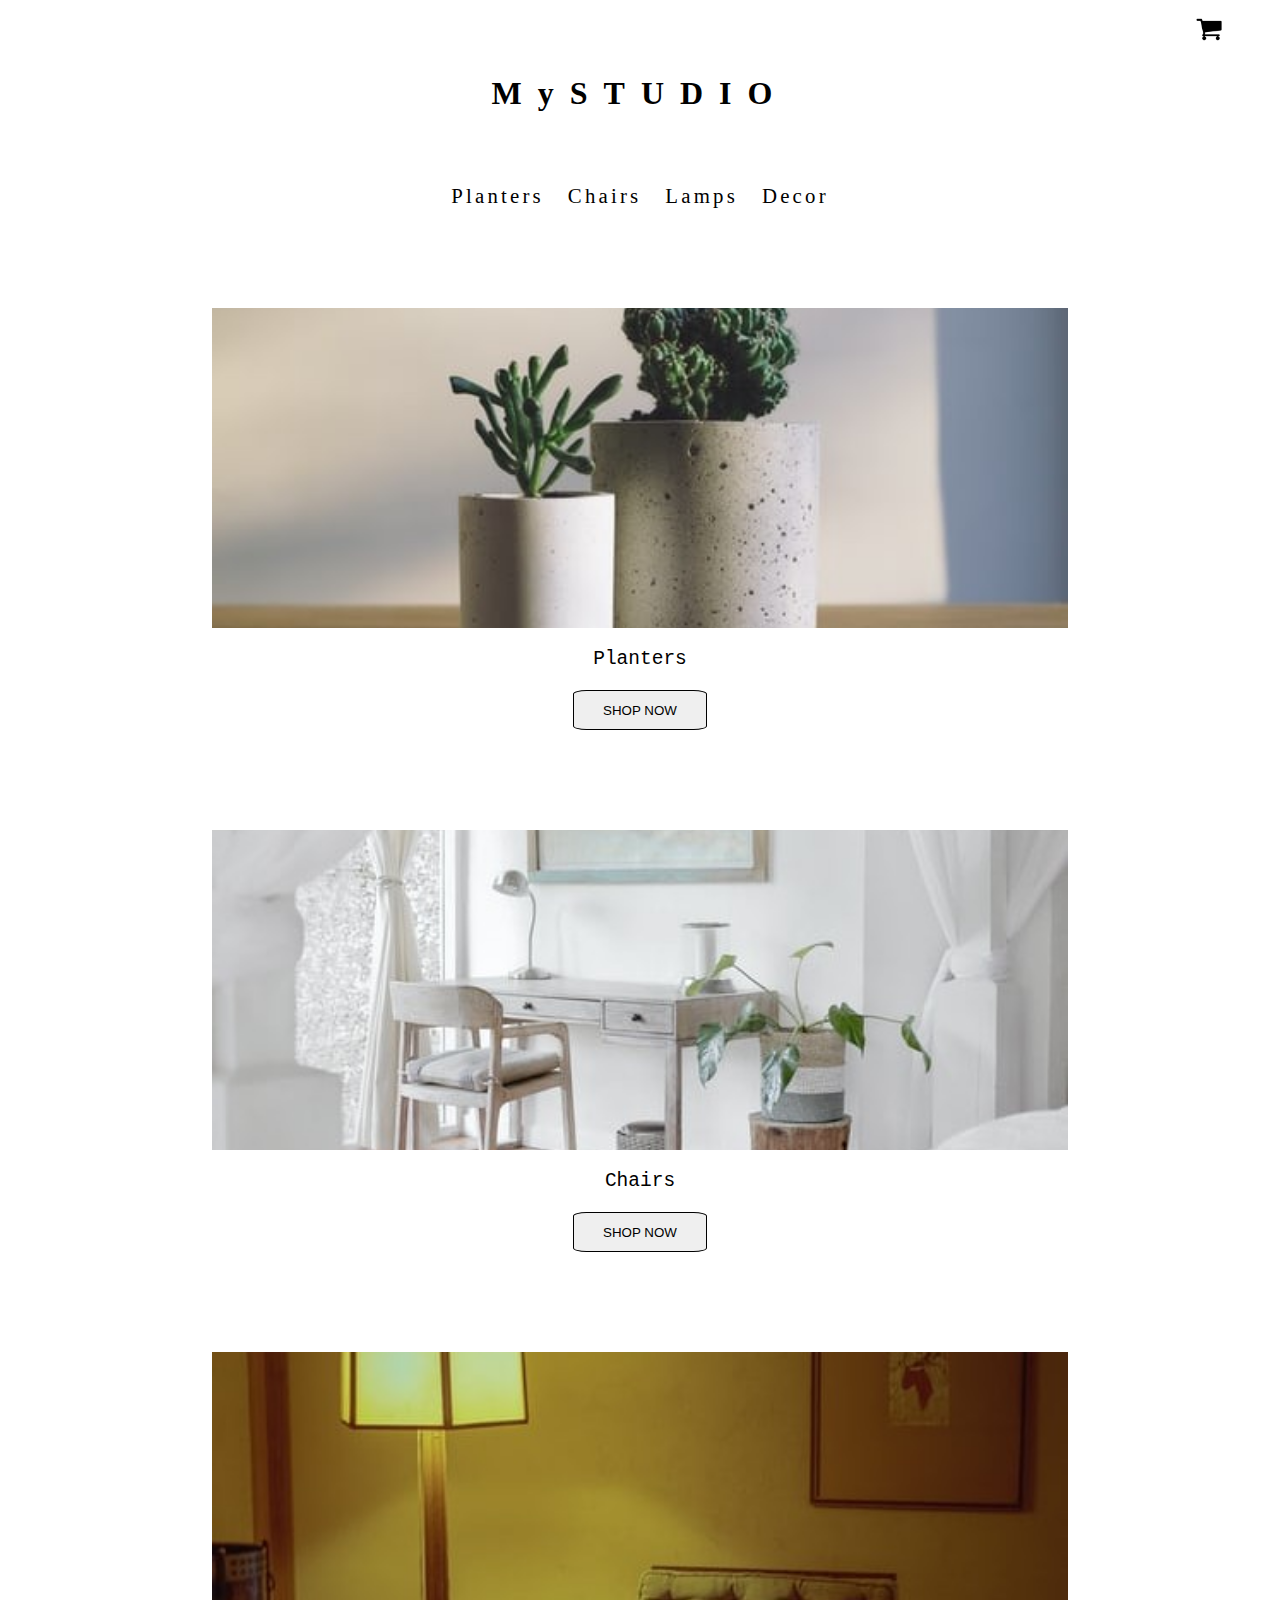
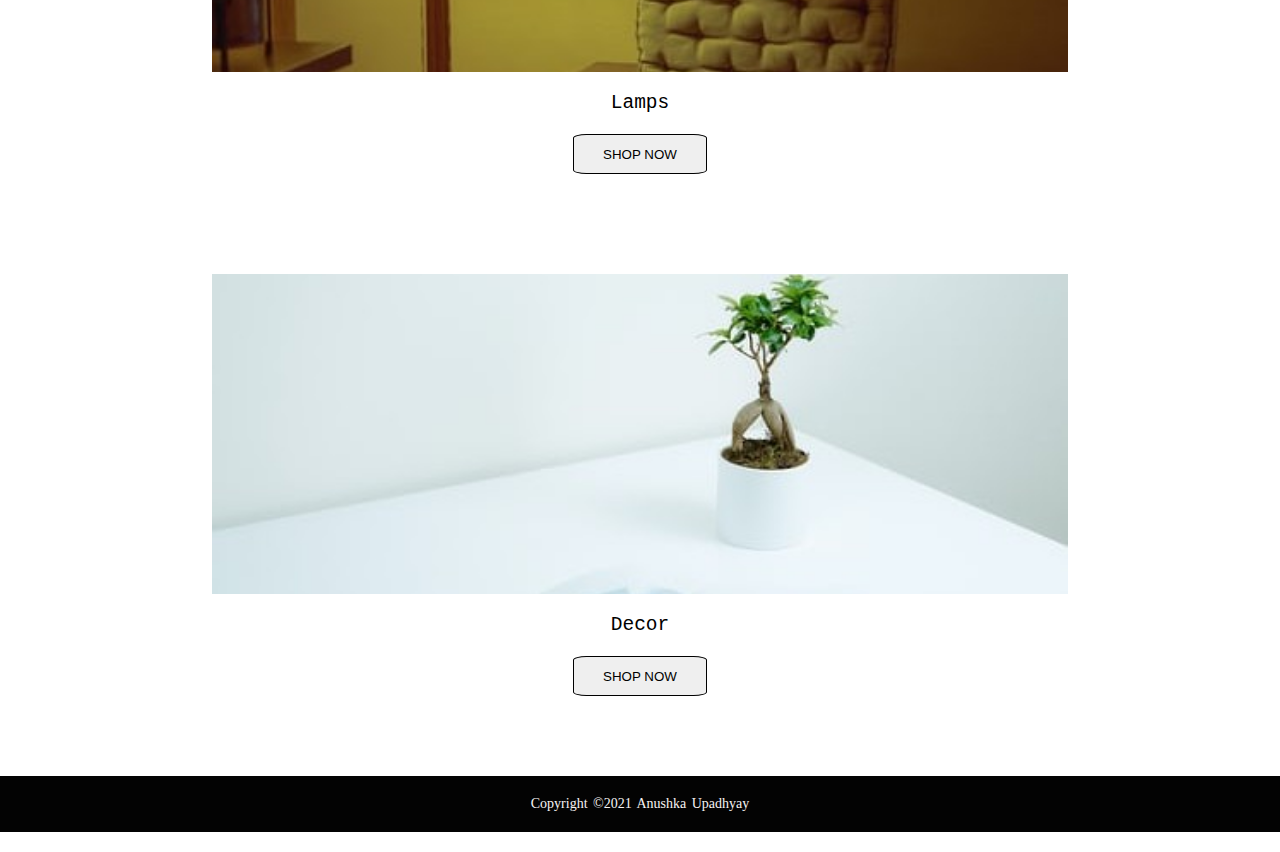
<file: index.html>
<!DOCTYPE html>
<html lang="en">

<head>
  <meta charset="UTF-8">
  <meta http-equiv="X-UA-Compatible" content="IE=edge">
  <meta name="viewport" content="width=device-width, initial-scale=1.0">
  <title>MySTUDIO</title>
  <link rel="stylesheet" href="style.css" />
  <link rel="icon" href="Images/icon.png" />
</head>

<body>
  <div class="body">
    <div class="cart">
      <a href="./pages/cart.html"><img src="Images/carticon.png" alt="cart"></a>
    </div>
    <a href="index.html">
      <h1>MySTUDIO</h1>
    </a>

    <nav>
      <ul>
        <a href="pages/planters.html" alt="Planters">
          <li>Planters</li>
        </a>
        <a href="pages/planters.html" alt="Chairs">
          <li>Chairs</li>
        </a>
        <a href="pages/planters.html" alt="Lamps">
          <li>Lamps</li>
        </a>
        <a href="pages/planters.html" alt="Decor">
          <li>Decor</li>
        </a>
      </ul>
    </nav>

    <div class="items">
      <section class="section">
        <a href="pages/planters.html"><img src="Images/plantshome.jpeg" alt="Planters"></a>
        <p>Planters</p>
        <a href="pages/planters.html">
          <button>
            SHOP NOW
          </button>
        </a>
      </section>
      <section class="section">
        <a href="pages/planters.html"><img src="Images/chairshome.jpeg" alt="Lamps"></a>
        <p>Chairs</p>
        <a href="pages/planters.html">
          <button>
            SHOP NOW
          </button>
        </a>
      </section>
      <section class="section">
        <a href="pages/planters.html"><img src="Images/lampshome.jpeg" alt="Lamps"></a>
        <p>Lamps</p>
        <a href="pages/planters.html">
          <button>
            SHOP NOW
          </button>
        </a>
      </section>
      <section class="section">
        <a href="pages/planters.html"><img src="Images/decorhome.jpeg" alt="Lamps"></a>
        <p>Decor</p>
        <a href="pages/planters.html">
          <button>
            SHOP NOW
          </button>
        </a>
      </section>
    </div>

    <footer>
      <div class="footer-bottom">
        <p>Copyright &copy;2021 Anushka Upadhyay</p>
      </div>
    </footer>
  </div>
</body>

</html>
</file>
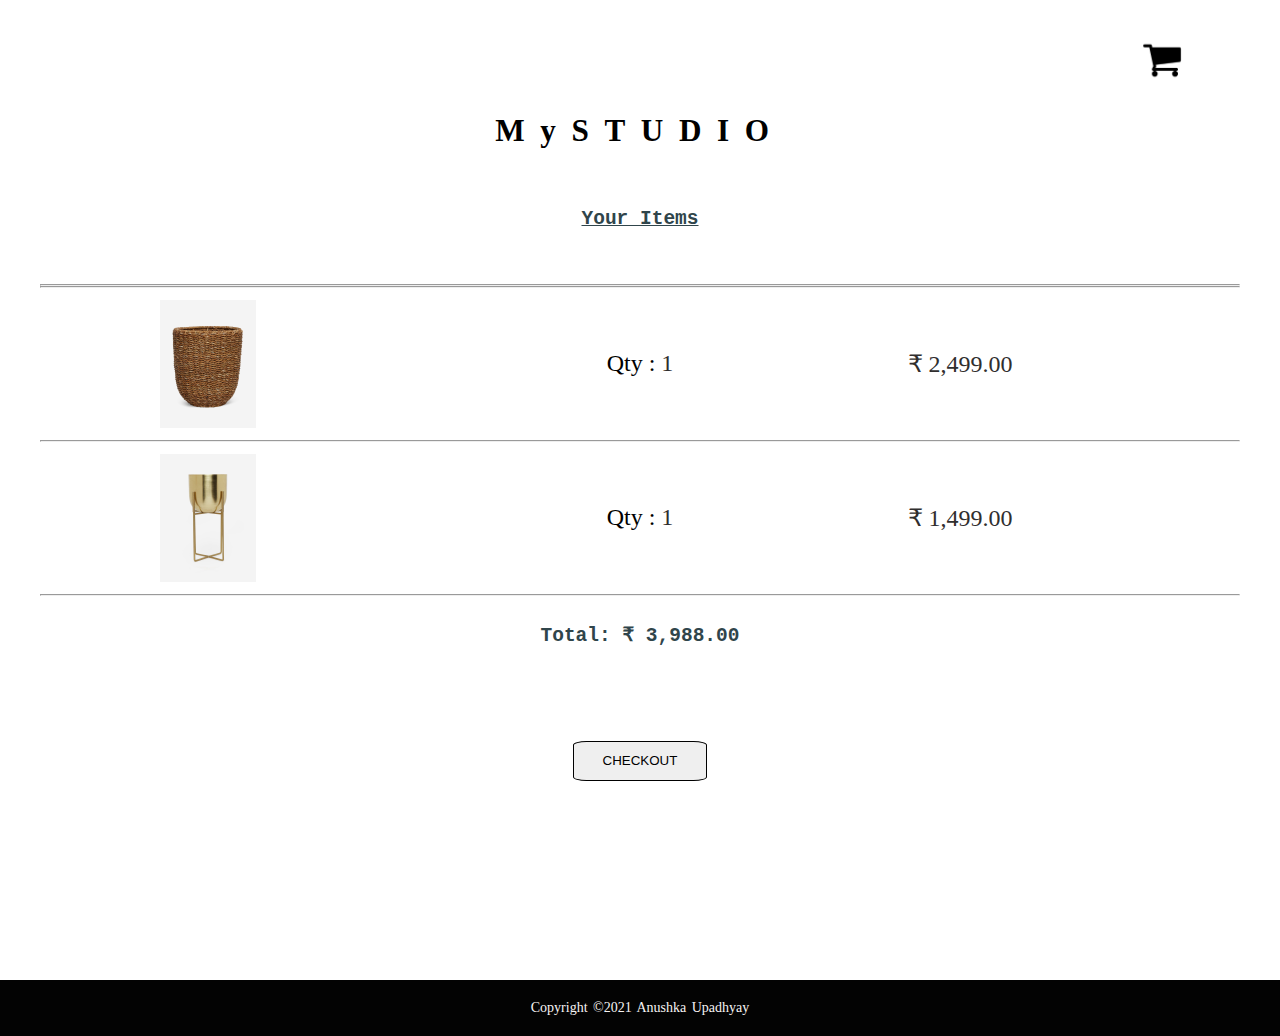
<file: pages/cart.html>
<!DOCTYPE html>
<html lang="en">

<head>
  <meta charset="UTF-8">
  <meta http-equiv="X-UA-Compatible" content="IE=edge">
  <meta name="viewport" content="width=device-width, initial-scale=1.0">
  <title>Cart</title>
  <link rel="stylesheet" href="../styles/cart.css">
  <link rel="icon" href="../Images/icon.png">


</head>

<body>
  <div class="main-body">
    <div class="cart">
      <a href="#"><img src="../Images/carticon.png" alt="cart"></a>
    </div>
    <a href="../index.html">
      <h1><b>MySTUDIO</b></h1>
    </a>
    <br>
    <h4><u>Your Items</u></h4>
    <br><br>
    <hr>
    <hr>
    <div id="grid">
      <div>
        <img src="../Images/a4.jpg" alt="Planter">
      </div>
      <div>
        <p>Qty : <span>1</span></p>
      </div>
      <div>
        <p><span>₹ 2,499.00</span></p>
      </div>
    </div>
    <hr>
    <div id="grid">
      <div>
        <img src="../Images/a8.jpg" alt="Planter">
      </div>
      <div>
        <p>Qty : <span>1</span></p>
      </div>
      <div>
        <p><span>₹ 1,499.00</span></p>
      </div>
    </div>
    <hr>
    <br>
    <div class="total">
        <h4>Total: <span>₹ 3,988.00</span></h4>
        <br><br>
        <a href="./checkout.html">
        <button>
          CHECKOUT
        </button>
      </a>
    </div>
  </div>

  <footer>
    <div class="footer-bottom">
      <p>Copyright &copy;2021 Anushka Upadhyay</p>
    </div>
  </footer>


</body>

</html>
</file>
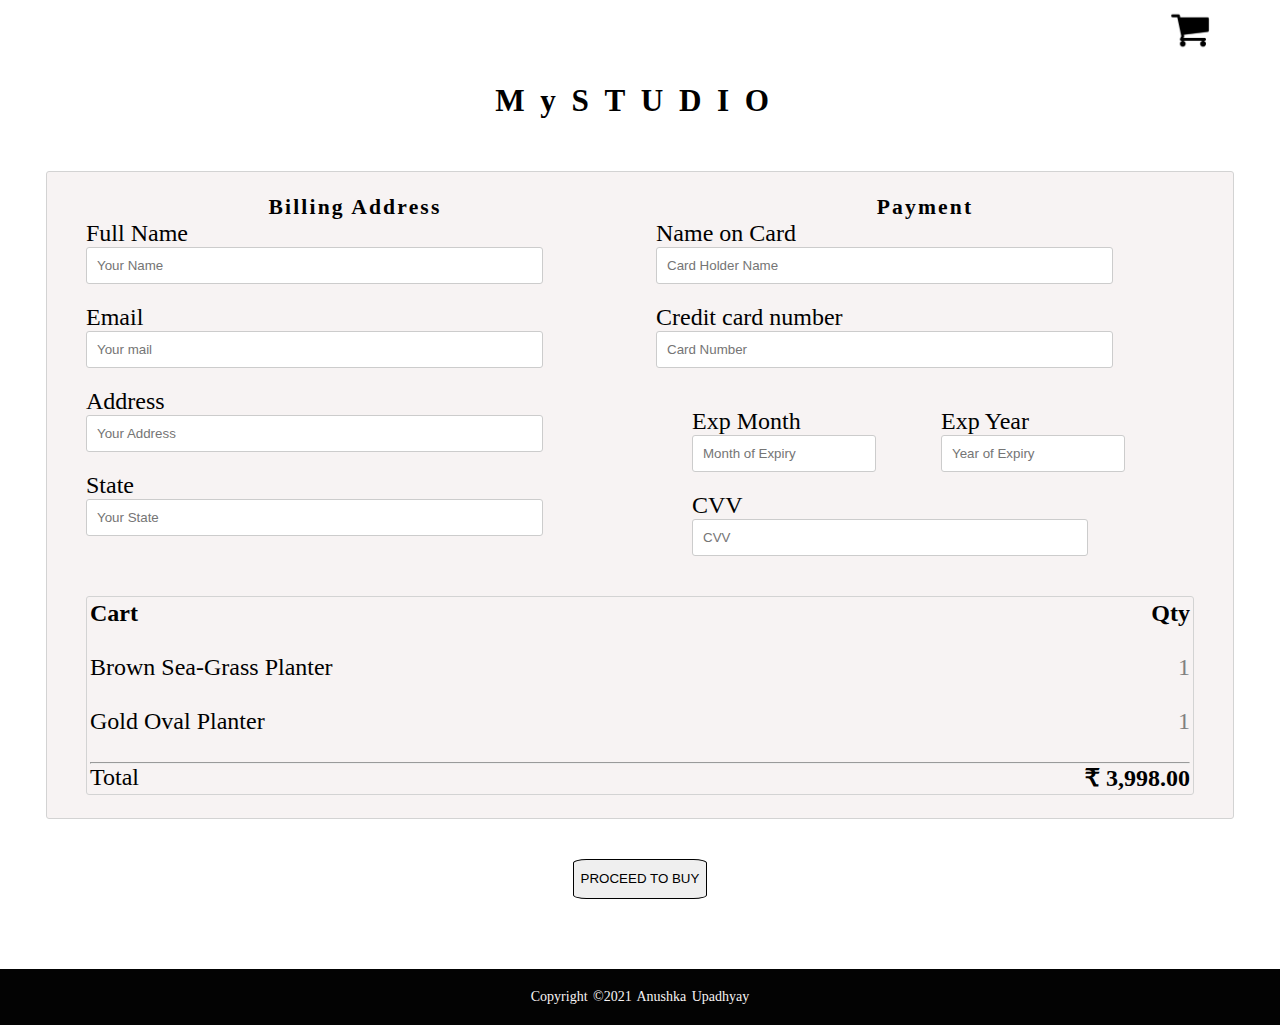
<file: pages/checkout.html>
<!DOCTYPE html>
<html lang="en">

<head>
    <meta charset="UTF-8">
    <meta http-equiv="X-UA-Compatible" content="IE=edge">
    <meta name="viewport" content="width=device-width, initial-scale=1.0">
    <title>Checkout</title>
    <link rel="stylesheet" href="../styles/checkout.css">
    <link rel="icon" href="../Images/icon.png">

</head>

<body>
    <div class="body">
        <div class="cart">
            <a href="cart.html"><img src="../Images/carticon.png" alt="cart"></a>
        </div>
        <a href="../index.html">
            <h1>MySTUDIO</h1>
        </a>

        <div class="row">
            <div class="col-75">
                <div class="container">
                    <form>

                        <div class="row">
                            <div class="col-50">
                                <h3>Billing Address</h3>
                                <label for="fname"> Full Name</label>
                                <input type="text" id="fname" name="firstname" placeholder="Your Name">
                                <label for="email"> Email</label>
                                <input type="text" id="email" name="email" placeholder="Your mail">
                                <label for="adr"> Address</label>
                                <input type="text" id="adr" name="address" placeholder="Your Address">
                                <label for="state"> State</label>
                                <input type="text" id="state" name="state" placeholder="Your State">
                            </div>

                            <div class="col-50">
                                <h3>Payment</h3>
                                <label for="cname">Name on Card</label>
                                <input type="text" id="cname" name="cardname" placeholder="Card Holder Name">
                                <label for="ccnum">Credit card number</label>
                                <input type="text" id="ccnum" name="cardnumber" placeholder="Card Number">


                                <div class="row">
                                    <div class="col-25">
                                        <label for="expmonth">Exp Month</label>
                                        <input type="text" id="expmonth" name="expmonth" placeholder="Month of Expiry">
                                    </div>
                                    <div class="col-25">
                                        <label for="expyear">Exp Year</label>
                                        <input type="text" id="expyear" name="expyear" placeholder="Year of Expiry">
                                    </div>
                                    <div class="col-25">
                                        <label for="cvv">CVV</label>
                                        <input type="text" id="cvv" name="cvv" placeholder="CVV">
                                    </div>
                                </div>
                            </div>
                            <div class="col-25">
                                <div class="container">
                                    <h4>Cart
                                        <span class="price" style="color:black">
                                            <b>Qty</b>
                                        </span>
                                    </h4>
                                    <br>
                                    <p><a href="./item-page.html">Brown Sea-Grass Planter</a> <span
                                            class="price">1</span></p><br>
                                    <p><a href="./item-page.html">Gold Oval Planter</a> <span class="price">1</span></p>
                                    <br>
                                    <hr>
                                    <p>Total <span class="price" style="color:black"><b>₹ 3,998.00</b></span></p>
                                </div>
                            </div>
                        </div>

                </div>
                <div class="proceed">
                    <a href="#">
                        <button>
                            PROCEED TO BUY
                        </button>
                    </a>
                </div>
                </form>
            </div>
        </div>
    </div>


    </div>

    <footer>
        <div class="footer-bottom">
            <p>Copyright &copy;2021 Anushka Upadhyay</p>
        </div>
    </footer>


</body>

</html>
</file>
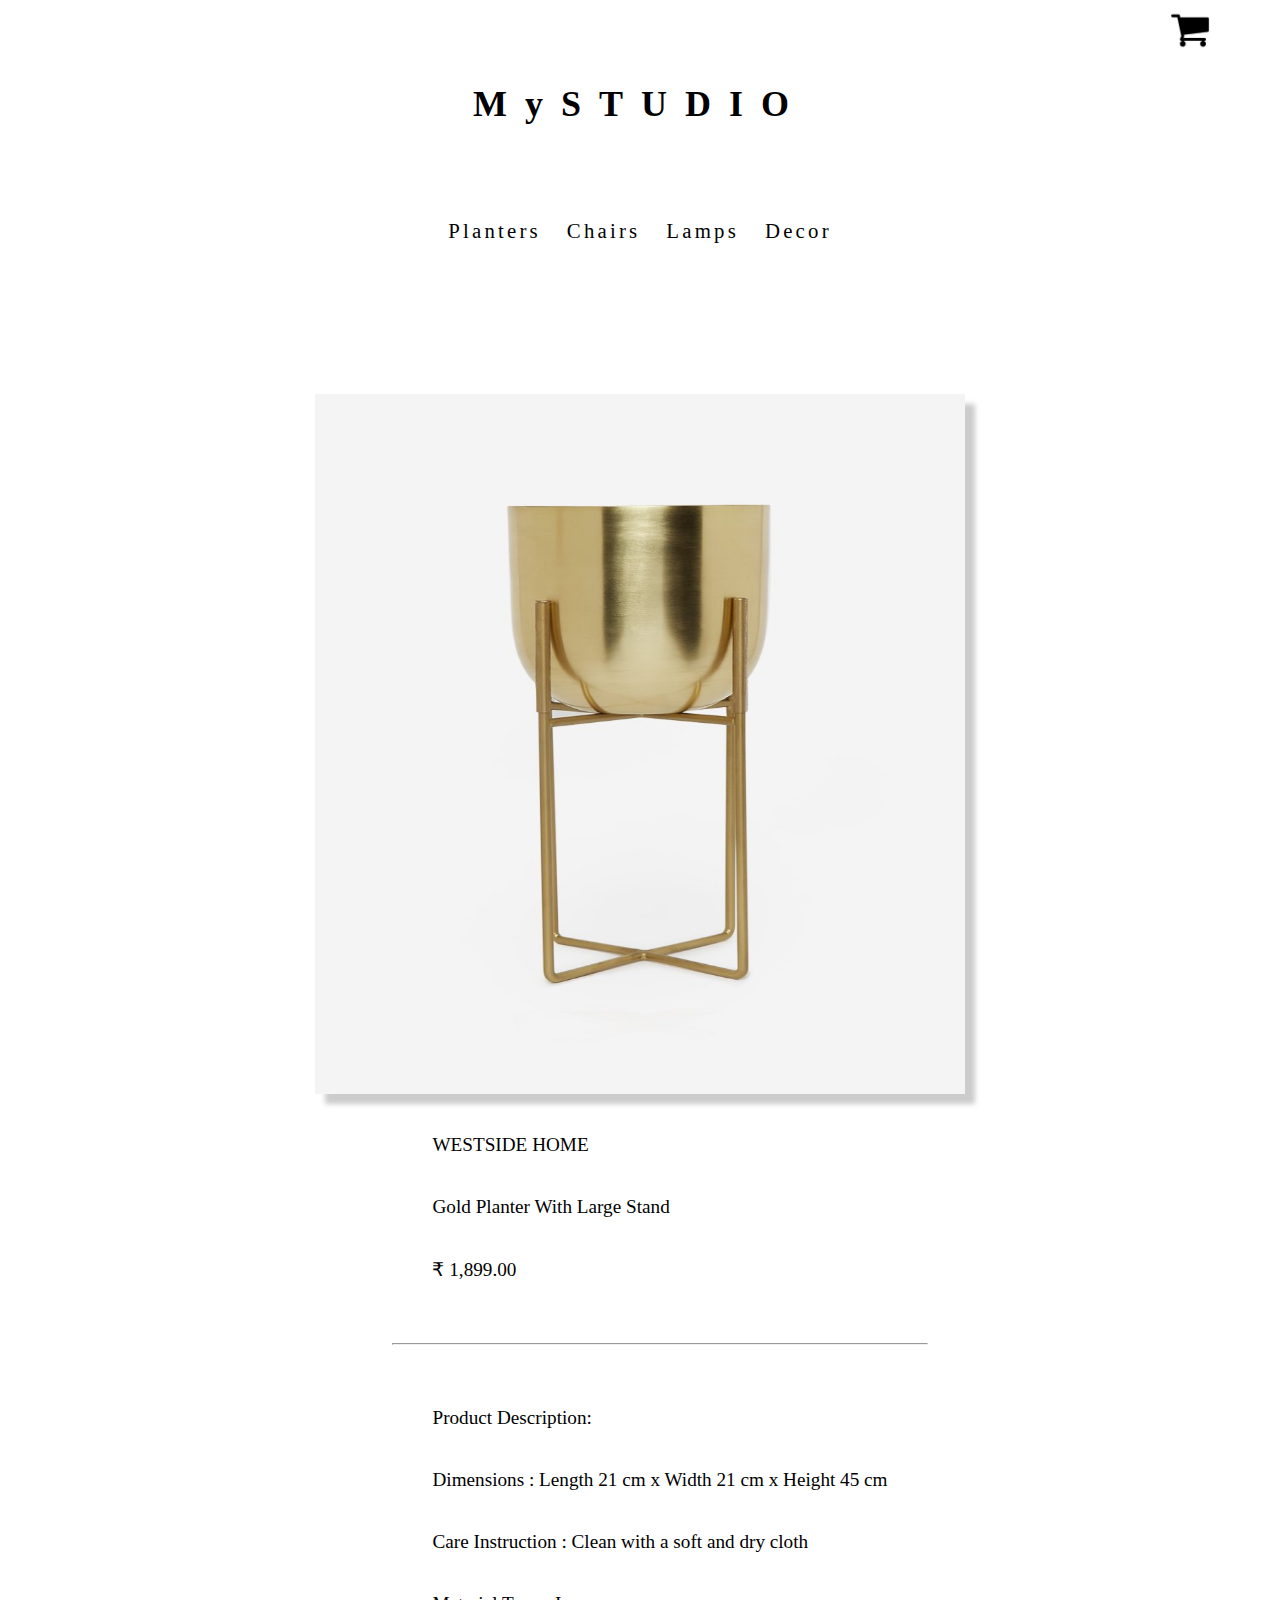
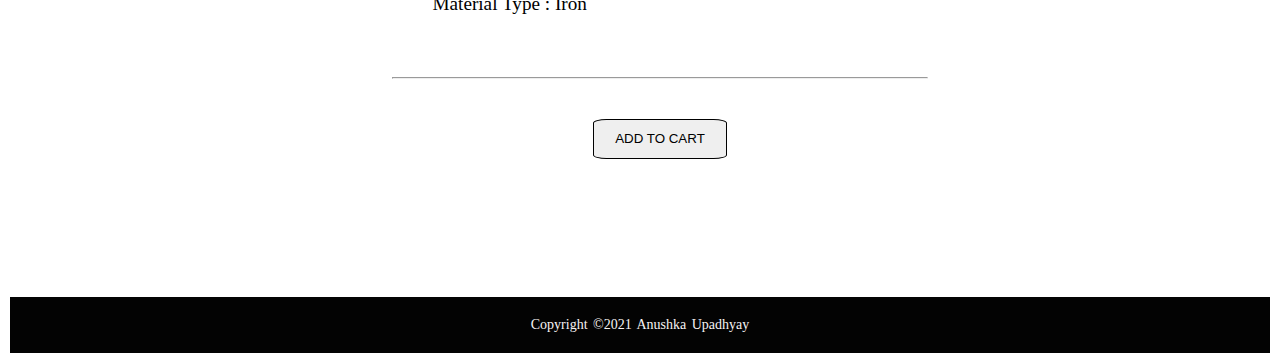
<file: pages/item-page.html>
<!DOCTYPE html>
<html lang="en">

<head>
    <meta charset="UTF-8">
    <meta http-equiv="X-UA-Compatible" content="IE=edge">
    <meta name="viewport" content="width=device-width, initial-scale=1.0">
    <title>Item</title>
    <link rel="stylesheet" href="../styles/item-page.css">
    <link rel="icon" href="../Images/icon.png">

</head>

<body>
    <div class="body">
        <div class="cart">
            <a href="cart.html"><img src="../Images/carticon.png" alt="cart"></a>
        </div>
        <a href="../index.html">
            <h1>MySTUDIO</h1>
        </a>

        <nav>
            <ul>
                <a href="./planters.html" alt="Planters">
                    <li>Planters</li>
                </a>
                <a href="./planters.html" alt="Chairs">
                    <li>Chairs</li>
                </a>
                <a href="./planters.html" alt="Lamps">
                    <li>Lamps</li>
                </a>
                <a href="./planters.html" alt="Decor">
                    <li>Decor</li>
                </a>
            </ul>
        </nav>

        <div class="grid">
            <div class="img">
                <img src="../Images/a8.jpg" alt="item-img">
            </div>
            <div class="about">
                <p> WESTSIDE HOME </p>
                <p><b> Gold Planter With Large Stand </b></p>
                <p><b> ₹ 1,899.00 </b></p>
                <br>
                <hr><br>
                <p><b>Product Description:</b></p>
                <p>Dimensions : Length 21 cm x Width 21 cm x Height 45 cm</p>
                <p>Care Instruction : Clean with a soft and dry cloth</p>
                <p>Material Type : Iron</p>
                <br><hr>
                <a href="./cart.html">
                    <button>
                      ADD TO CART
                    </button>
                  </a>
            </div>
        </div>



        <footer>
            <div class="footer-bottom">
                <p>Copyright &copy;2021 Anushka Upadhyay</p>
            </div>
        </footer>


</body>

</html>
</file>
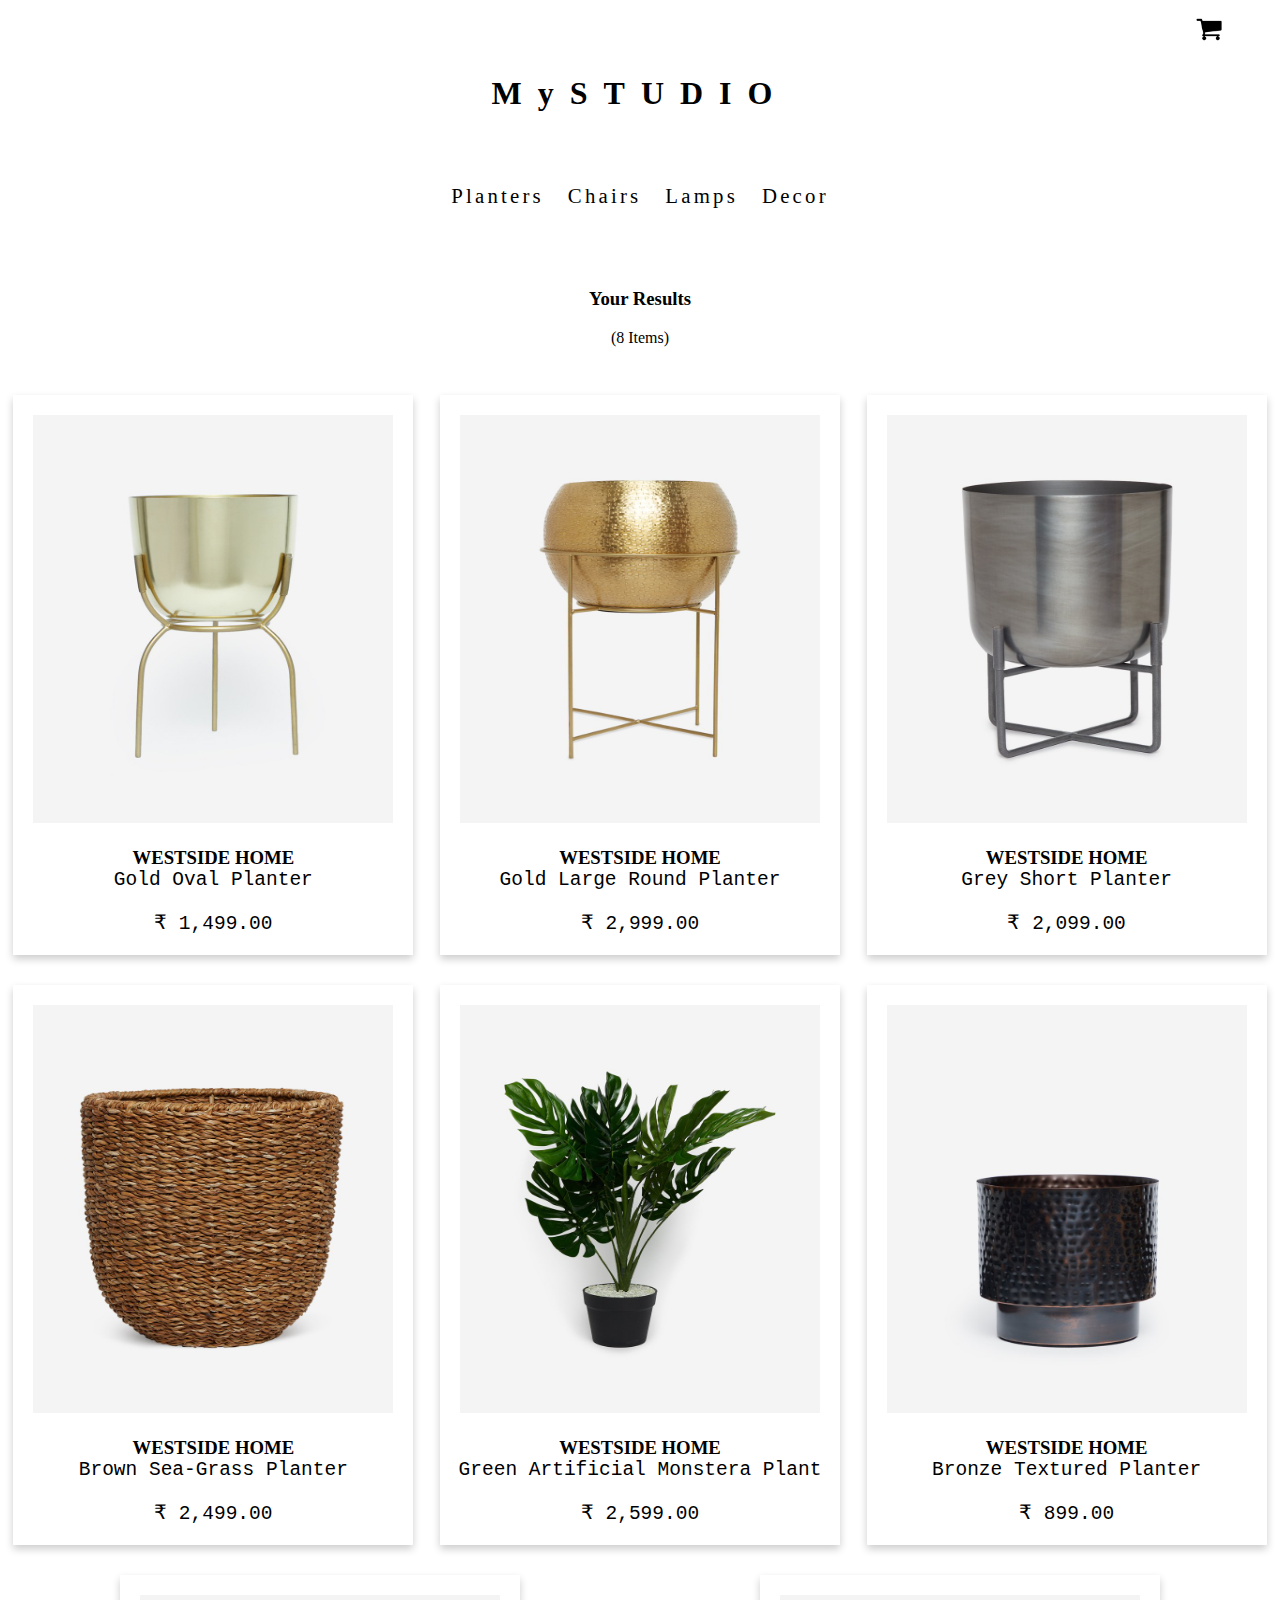
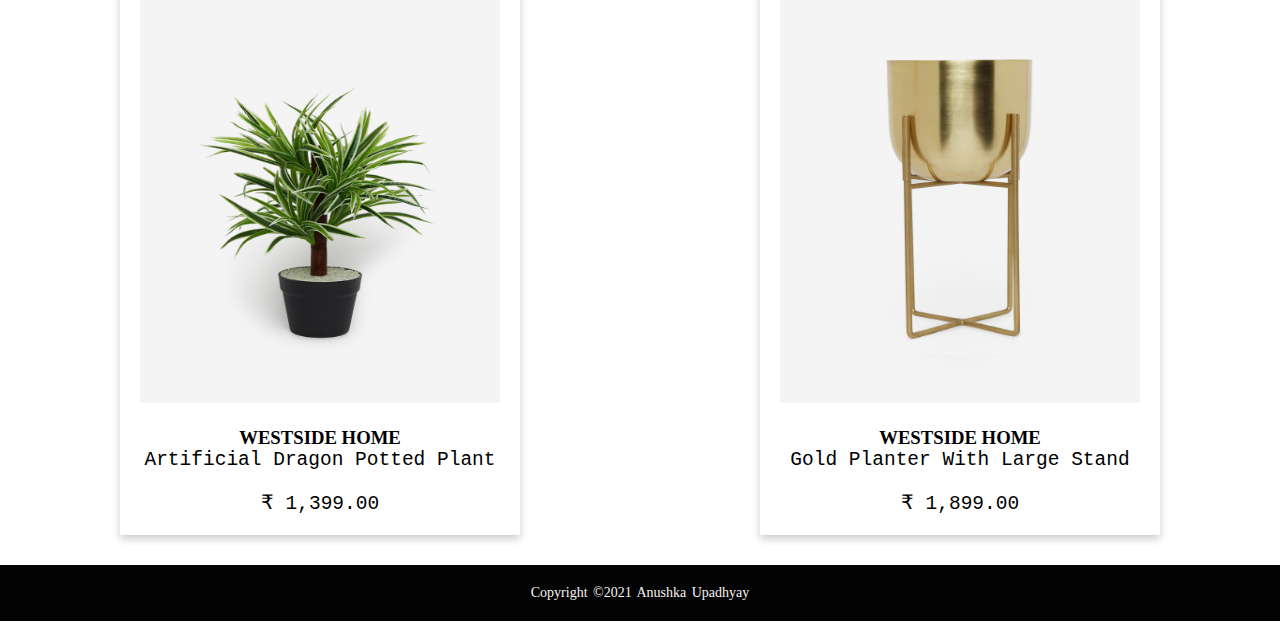
<file: pages/planters.html>
<!DOCTYPE html>
<html lang="en">

<head>
  <meta charset="UTF-8">
  <meta http-equiv="X-UA-Compatible" content="IE=edge">
  <meta name="viewport" content="width=device-width, initial-scale=1.0">
  <title>Planters</title>
  <link rel="stylesheet" href="../styles/items.css">
  <link rel="icon" href="../Images/icon.png">

</head>

<body>
  <div class="body">
    <div class="cart">
      <a href="cart.html"><img src="../Images/carticon.png" alt="cart"></a>
    </div>
    <a href="../index.html">
      <h1>MySTUDIO</h1>
    </a>

    <nav>
      <ul>
        <a href="./planters.html" alt="Planters">
          <li>Planters</li>
        </a>
        <a href="./planters.html" alt="Chairs">
          <li>Chairs</li>
        </a>
        <a href="./planters.html" alt="Lamps">
          <li>Lamps</li>
        </a>
        <a href="./planters.html" alt="Decor">
          <li>Decor</li>
        </a>
      </ul>
    </nav>
    <div class="boxes">
      <div class="heading">
        <h3>
          Your Results
        </h3>
        <p>
          (8 Items)
        </p>
      </div>
      <div class="item-card">
        <a href="./item-page.html">
          <pic>
            <img src="../Images/a2.jpg" alt="planter">
            <h3>
              WESTSIDE HOME
            </h3>
            <p>
              Gold Oval Planter
            </p>
            <p>
              ₹ 1,499.00
            </p>
          </pic>
        </a>
      </div>
      <div class="item-card">
        <a href="./item-page.html">
          <pic>
            <img src="../Images/a1.jpg" alt="Planter">
            <h3>
              WESTSIDE HOME
            </h3>
            <p>
              Gold Large Round Planter
            </p>
            <p>
              ₹ 2,999.00
            </p>
          </pic>
        </a>
      </div>
      <div class="item-card">
        <a href="./item-page.html">
          <pic>
            <img src="../Images/a3.jpg" alt="planter">
            <h3>
              WESTSIDE HOME
            </h3>
            <p>
              Grey Short Planter
            </p>
            <p>
              ₹ 2,099.00
            </p>
          </pic>
        </a>
      </div>
      <div class="item-card">
        <a href="./item-page.html">
          <pic>
            <img src="../Images/a4.jpg" alt="planter">
            <h3>
              WESTSIDE HOME
            </h3>
            <p>
              Brown Sea-Grass Planter
            </p>
            <p>
              ₹ 2,499.00
            </p>
          </pic>
        </a>
      </div>
      <div class="item-card">
        <a href="./item-page.html">
          <pic>
            <img src="../Images/a5.jpg" alt="Planter">
            <h3>
              WESTSIDE HOME
            </h3>
            <p>
              Green Artificial Monstera Plant
            </p>
            <p>
              ₹ 2,599.00
            </p>
          </pic>
        </a>
      </div>
      <div class="item-card">
        <a href="./item-page.html">
          <pic>
            <img src="../Images/a6.jpg" alt="Planter">
            <h3>
              WESTSIDE HOME
            </h3>
            <p>
              Bronze Textured Planter
            </p>
            <p>
              ₹ 899.00
            </p>
          </pic>
        </a>
      </div>
      <div class="item-card">
        <a href="./item-page.html">
          <pic>
            <img src="../Images/a7.jpg" alt="Planter">
            <h3>
              WESTSIDE HOME
            </h3>
            <p>
              Artificial Dragon Potted Plant
            </p>
            <p>
              ₹ 1,399.00
            </p>
          </pic>
        </a>
      </div>
      <div class="item-card">
        <a href="./item-page.html">
          <pic>
            <img src="../Images/a8.jpg" alt="Planter">
            <h3>
              WESTSIDE HOME
            </h3>
            <p>
              Gold Planter With Large Stand
            </p>
            <p>
              ₹ 1,899.00
            </p>
          </pic>
        </a>
      </div>
    </div>
    <footer>
      <div class="footer-bottom">
        <p>Copyright &copy;2021 Anushka Upadhyay</p>
      </div>
    </footer>

</body>

</html>
</file>
<file: style.css>
*{
    margin: 0;
    padding: 0;
    box-sizing: border-box;
}
.body {
    font-family: cursive;
    font-size: 1em;
    margin: 1em 0 1em 0;
    display: grid;
}
  
h1 {
    text-align: center;
    letter-spacing: 0.5em;
    margin: 2rem;
    font-size: 2em;
    font-family: "Nova Flat", cursive;
}
ul {
    margin-top: 2.5em;
    text-align: center;
    padding: 0;
    margin-bottom: 5rem;
}
li {
    display: inline;
    padding: 10px;
    font-size: 1.3rem;
    letter-spacing: 0.2rem;
}

a {
    text-decoration: none;
    color: black;
}

a:hover {
    color: rgb(88, 88, 88);
}

.cart img {
    width: 2.5em;
    height: auto;
    position: relative;
    float: right;
    margin-right: 4%;
}

.header-style{
    display: flex;
    align-items: center;
    justify-content: center;
}
.header-style cart img{
    justify-content: end;
}
  
.items{
    display: block;
    margin-left: auto;
    margin-right:auto ;
}
section {
    justify-content: space-around;
    margin-bottom: 80px;
}
  
.section a img{
    display: flex;
    flex-direction: column;
    flex-wrap: wrap;
    padding: 20px;
    width: 70vw;
    height: 40vh;
    object-fit: cover;
    object-position: 50% 50%;

}
  
.section p{
    text-align: center;
    text-decoration: black;
    font-size: 1.5em;
    font-family: monospace;
    margin-bottom: 20px;
}
  
.section button {
    top: 25rem;
    left: 7rem;
    height: 3em;
    width: 10em;
    border: 0.125em solid black;
    border-radius: 10%;
    display: block;
    margin-left: auto;
    margin-right:auto ;
}
.section button:hover{
    background-color: rgb(0, 5, 4);
    color: rgb(252, 245, 245); 
    box-shadow: 0 0 10px white;
}
footer{
    background-color: rgb(9, 10, 10);
    height: auto;
    width: auto;
    font-family: "Open Sans";
    color: rgb(247, 243, 243);
}
.footer-bottom{
    background: rgb(3, 3, 3);
    width: auto;
    padding: 20px 0;
    text-align: center;
}
.footer-bottom p{
    font-size: 14px;
    word-spacing: 2px;
    text-transform: capitalize;
    text-align:center;
}

/* Responsiveness of the page */
@media screen and (max-width: 1150px) {
    .section a img {
        display: block;
        margin-left: auto;
        margin-right: auto;
        height: 30vh;
    }
}
</file>
<file: styles/cart.css>
*{
    margin: 0;
    padding: 0;
    box-sizing: border-box;
}
.main-body {
    font-family: serif;
    font-size: 1.5em;
    margin: 40px;
    display: grid;
    min-height: 100vh;
    display: flex;
    flex-direction: column;
    flex-wrap: wrap;
  }
  
h1 {
    text-align: center;
    letter-spacing: 0.2em;
    font-weight: 800;
    color: black;
    font-family: cursive;
  }
ul {
    margin-top: 2.5em;
    text-align: center;
    padding: 0;
    margin-bottom: 5rem;
}
li {
    display: inline;
    padding: 10px;
    font-size: 1.3rem;
    letter-spacing: 0.2rem;
}

a {
    text-decoration: none;
    color: black;
}

a:hover {
    color: rgb(83, 78, 78);
}
h1 {
    text-align: center;
    letter-spacing: 0.5em;
    margin: 2rem;
    font-size: 1.3em;
    font-family: cursive;
  }
.cart img {
    width: 2.5em;
    height: auto;
    position: relative;
    float: right;
    margin-right: 4%;
}
h4{
    text-align: center;
}
#grid {
    display: grid;
    grid-template-columns: 1fr 1fr 1fr;
    justify-items: center;
    align-items: center;
    text-align: center;
    background-color: #ffffff;
    grid-row-gap: 5px;
    margin: 1% 10% 1% 10%;

}
#grid img{
    width: 30%;
}
p span{
    color: #302e2e;
}

img {
    vertical-align: middle;
    border-style: none;
}

h4{
    text-align: center;
    font-weight: 700;
    color: rgb(48, 69, 75);
    font-family: monospace;
}
#grid > div {
    display: flex;
}
.total button{
    padding: 5px;
    margin: 40px;
    height: 3em;
    width: 10em;
    border: 0.125em solid black;
    border-radius: 10%;
    display: block;
    margin-left: auto;
    margin-right:auto ;
}
.total button:hover {
    background-color: rgb(0, 5, 4);
    color: rgb(252, 245, 245); 
    box-shadow: 0 0 10px white;
    }

footer{
    background-color: rgb(9, 10, 10);
    height: auto;
    width: auto;
    font-family: "Open Sans";
    color: rgb(247, 243, 243);
    margin-top: auto;
}
.footer-bottom{
    background: rgb(3, 3, 3);
    width: auto;
    padding: 20px 0;
    text-align: center;
    margin-top: auto;
}
.footer-bottom p{
    font-size: 14px;
    word-spacing: 2px;
    text-transform: capitalize;
    text-align:center;
}
@media only screen and (max-device-width: 1000px) {
    .grid{
        grid-template-columns: 1fr 1fr 1fr;
        grid-gap: 15px;
    }
    .grid p{
        font-size: 10px;
    }
    .grid img{
        width: 67%;
    }  
}
</file>
<file: styles/checkout.css>
*{
    margin: 0;
    padding: 0;
    box-sizing: border-box;
}
.body {
    font-family: serif;
    font-size: 1.5em;
    margin: 10px;
    display: grid;
    min-height: 100vh;
    display: flex;
    flex-direction: column;
  }
  
h1 {
    text-align: center;
    letter-spacing: 0.5em;
    margin: 2rem;
    font-size: 1.3em;
    font-family: cursive;
  }
ul {
    margin-top: 2.5em;
    text-align: center;
    padding: 0;
    margin-bottom: 5rem;
}
li {
    display: inline;
    padding: 10px;
    font-size: 1.3rem;
    letter-spacing: 0.2rem;
}

a {
    text-decoration: none;
    color: black;
}

a:hover {
    color: rgb(83, 78, 78);
}
.body {
    font-family: serif;
    font-size: 1.5em;
    margin: 10px;
    display: grid;
    display: flex;
    flex-direction: column;
  }
  
h1 {
    text-align: center;
    letter-spacing: 0.5em;
    margin: 2rem;
    font-size: 1.3em;
    font-family: cursive;
  }
h3 {
    text-align: center;
    letter-spacing: 0.1em;
    font-size: 0.9em;

  }
.cart img {
    width: 2.5em;
    height: auto;
    position: relative;
    float: right;
    margin-right: 4%;
}

.row {
    display: -ms-flexbox; /* IE10 */
    display: flex;
    -ms-flex-wrap: wrap; /* IE10 */
    flex-wrap: wrap;
    margin: 0 -16px;
    margin: 10px;
    padding: 10px;
    display: flex;
    justify-content: center;
    align-items: flex-start;
}

.col-25 {
-ms-flex: 25%; /* IE10 */
flex: auto;
}

.col-50 {
-ms-flex: 50%; /* IE10 */
flex: 50%;
width: 50%;

}

.col-75 {
-ms-flex: 75%; /* IE10 */
flex: 75%;
}

.col-25,
.col-50,
.col-75 {
padding: 0 16px;
}

.container {
background-color: #f7f3f3;
padding: 3px;
border: 1px solid lightgrey;
border-radius: 3px;
margin-left: auto;
margin-right: auto;
}
.container p{
    display: block;
}

input[type=text] {
width: 85%;
margin-bottom: 20px;
padding: 10px;
border: 1px solid #ccc;
border-radius: 3px;
}

label {
display: flex;
}


.proceed button {
    padding: 5px;
    margin: 40px;
    height: 3em;
    width: 10em;
    border: 0.125em solid black;
    border-radius: 10%;
    display: block;
    margin-left: auto;
    margin-right:auto ;
}

.proceed button:hover {
    background-color: rgb(0, 5, 4);
    color: rgb(252, 245, 245); 
    box-shadow: 0 0 10px white;
}

span.price {
float: right;
color: grey;
}
span.price1 {
    float: right;
    color: grey;
    }



footer{
    background-color: rgb(9, 10, 10);
    height: auto;
    width: auto;
    font-family: "Open Sans";
    color: rgb(247, 243, 243);
    margin-top: auto;
}
.footer-bottom{
    background: rgb(3, 3, 3);
    width: auto;
    padding: 20px 0;
    text-align: center;
    margin-top: auto;
}
.footer-bottom p{
    font-size: 14px;
    word-spacing: 2px;
    text-transform: capitalize;
    text-align:center;
}
</file>
<file: styles/item-page.css>
*{
    margin: 0;
    padding: 0;
    box-sizing: border-box;
}
.body {
    font-family: serif;
    font-size: 1.5em;
    margin: 10px;
    display: grid;
    display: flex;
    flex-direction: column;
  }
  
h1 {
    text-align: center;
    letter-spacing: 0.5em;
    margin: 2rem;
    font-size: 1.5em;
    font-family: cursive;
  }
ul {
    margin-top: 2.5em;
    text-align: center;
    padding: 0;
    margin-bottom: 5rem;
}
li {
    display: inline;
    padding: 10px;
    font-size: 1.3rem;
    letter-spacing: 0.2rem;
}

a {
    text-decoration: none;
    color: black;
}

a:hover {
    color: rgb(83, 78, 78);
}

.cart img {
    width: 2.5em;
    height: auto;
    position: relative;
    float: right;
    margin-right: 4%;
}

.grid {
    margin: 20px;
    padding: 50px;
    display: flex;
    flex-wrap: wrap;
    justify-content: center;
    align-items: flex-start;
}

.grid img {
    display: flex;
    width: 30em;
    box-shadow: 10px 10px 5px #ccc;
    -moz-box-shadow: 10px 10px 5px #ccc;
    -webkit-box-shadow: 10px 10px 5px #ccc;
    -khtml-box-shadow: 10px 10px 5px #ccc;
    width: 650px;
    height: 700px;
}

.grid p {
    color: black;
    margin: 40px;
}

.about{
    font-size: 1.75rem;
    font-weight: 340;
    margin-bottom: 1.8rem;
    color: gray;
    font-size: 0.8em;
    margin-left: 40px;
}
.about button {
    padding: 5px;
    margin: 40px;
    height: 3em;
    width: 10em;
    border: 0.125em solid black;
    border-radius: 10%;
    display: block;
    margin-left: auto;
    margin-right:auto ;
}
.about button:hover{
    background-color: rgb(0, 5, 4);
    color: rgb(252, 245, 245); 
    box-shadow: 0 0 10px white;
}


footer{
    background-color: rgb(9, 10, 10);
    height: auto;
    width: auto;
    font-family: "Open Sans";
    color: rgb(247, 243, 243);
    margin-top: auto;
}
.footer-bottom{
    background: rgb(3, 3, 3);
    width: auto;
    padding: 20px 0;
    text-align: center;
    margin-top: auto;
}
.footer-bottom p{
    font-size: 14px;
    word-spacing: 2px;
    text-transform: capitalize;
    text-align:center;
}
@media only screen and (max-device-width: 700px) {
    .grid img {
        width: 360px;
        height: 420px;
    }
}
@media only screen and (max-device-width: 380px) {
    .grid img {
        width: 300px;
        height: 390px;
    }
    h1 {
        letter-spacing: 0.3em;
        margin: 1rem;
        font-size: 1em;
        font-family: cursive;
      }
}
</file>
<file: styles/items.css>
*{
    margin: 0;
    padding: 0;
    box-sizing: border-box;
}
.body {
    font-family: cursive;
    font-size: 1em;
    margin: 1em 0 1em 0;
    display: grid;
  }
  
h1 {
    text-align: center;
    letter-spacing: 0.5em;
    margin: 2rem;
    font-size: 2em;
    font-family: "Nova Flat", cursive;
  }
ul {
    margin-top: 2.5em;
    text-align: center;
    padding: 0;
    margin-bottom: 5rem;
}
li {
    display: inline;
    padding: 10px;
    font-size: 1.3rem;
    letter-spacing: 0.2rem;
}

a {
    text-decoration: none;
    color: black;
}

a:hover {
    color: rgb(88, 88, 88);
}

.cart img {
    width: 2.5em;
    height: auto;
    position: relative;
    float: right;
    margin-right: 4%;
  }
.heading{
    display: flex;
    align-items: center;
    flex-direction: column;
    justify-content: center;
    width: 100%;
    overflow: hidden;
}
.heading img{
    padding-bottom: 1em;
    width: auto;
}
.heading p{
    font-size: 1rem;
    padding-top: 1.2rem;
    padding-bottom: 3em;
}
.items{
    display: block;
    margin-left: auto;
    margin-right:auto ;
}
.item-card{
    justify-content: space-around;
    margin: auto;
    box-shadow: 0 4px 8px 0 rgba(2, 2, 2, 0.2);
    transition: 0.2s;
    max-width: 35rem;
    text-align: center;
    margin-bottom: 30px;
  }
.item-card:hover{
    transform: translateY(-5%);
    transition-duration: 0.4s;
    box-shadow: 0 8px 16px 0 rgba(3, 3, 3, 0.2);
}
.price{
    color: grey;
    font-size: 22px;
}
.item-card a img{
    padding: 20px;
    width: 400px;
    height: 28em;
  }
  
.item-card p{
    text-align: center;
    text-decoration: black;
    font-size: 1.5em;
    font-family: monospace;
    margin-bottom: 20px;
}
  
.item-card button {
    top: 25rem;
    left: 7rem;
    height: 3em;
    width: 10em;
    border: 0.2em solid black;
    border-radius: 10%;
    display: block;
    margin-left: auto;
    margin-right:auto ;
}
.item-card button:hover{
    background-color: rgb(0, 5, 4);
    color: rgb(252, 245, 245); 
    box-shadow: 0 0 10px rgb(146, 139, 139);
}
.boxes{
    display: flex;
    flex-wrap: wrap;
}



footer{
    background-color: rgb(9, 10, 10);
    height: auto;
    width: auto;
    font-family: "Open Sans";
    color: rgb(247, 243, 243);
}
.footer-bottom{
    background: rgb(3, 3, 3);
    width: auto;
    padding: 20px 0;
    text-align: center;
}
.footer-bottom p{
    font-size: 14px;
    word-spacing: 2px;
    text-transform: capitalize;
    text-align:center;
}
</file>
